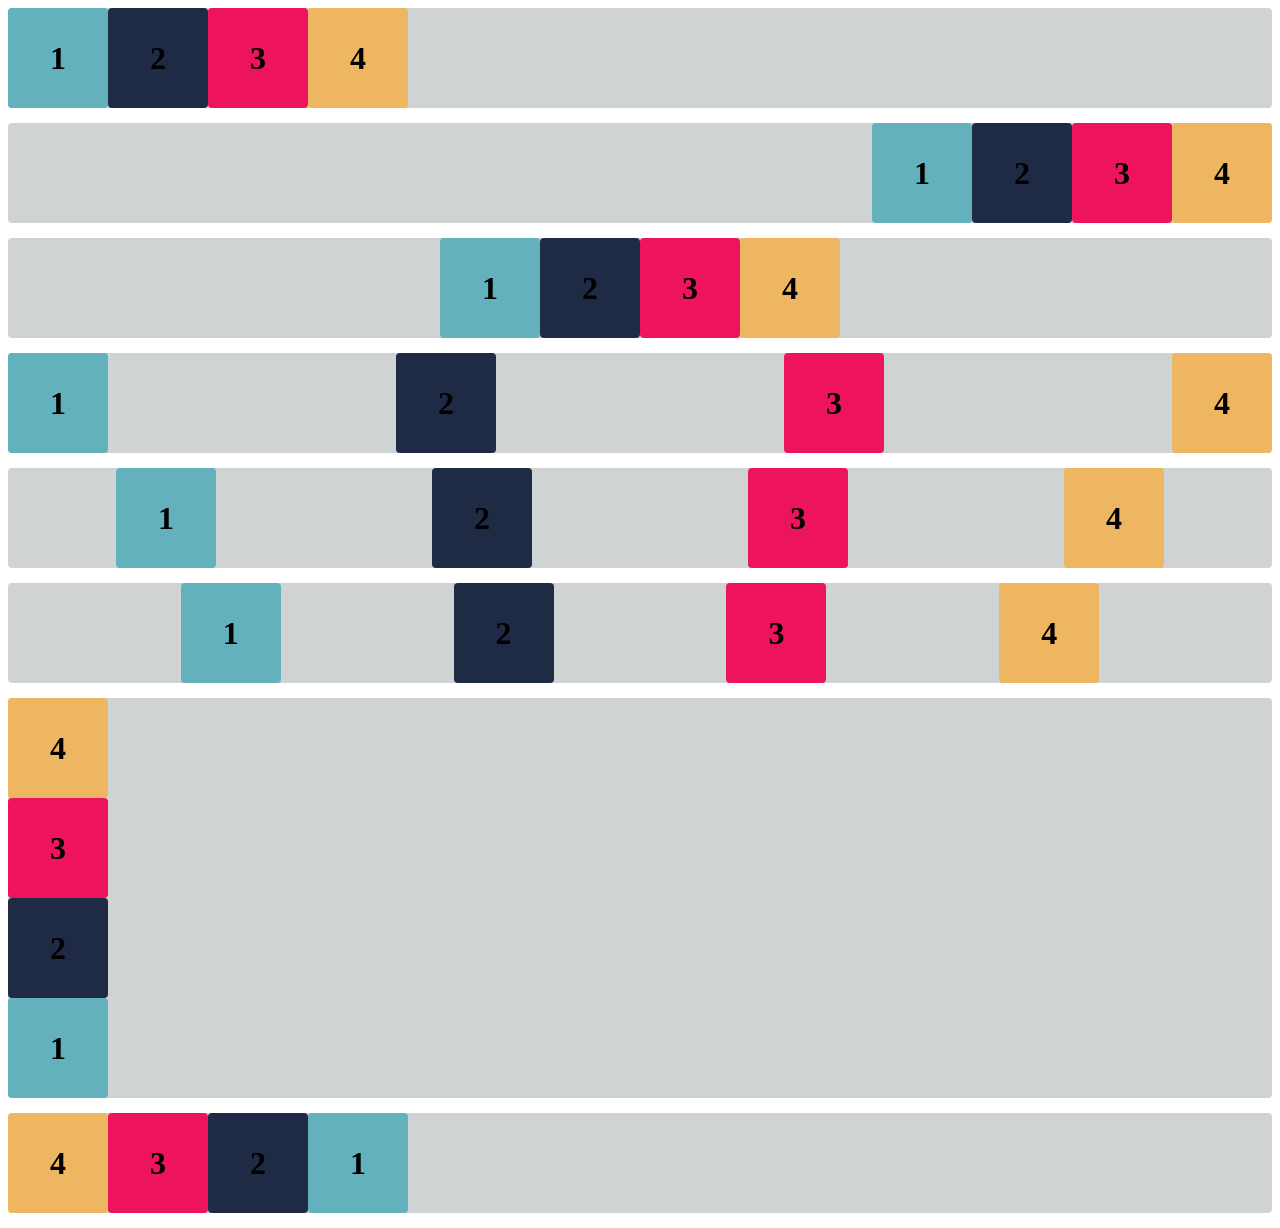
<file: Aulas/Flexbox 2/Flexbox 02/index.html>
<!DOCTYPE html>
<html lang="en">

<head>
    <meta charset="UTF-8">
    <meta http-equiv="X-UA-Compatible" content="IE=edge">
    <meta name="viewport" content="width=device-width, initial-scale=1.0">
    <title>Flex-box</title>
    <link rel="stylesheet" href="estilo.css">
</head>

<body>

    <div class="base container1">
        <div class="flex-item box1"><h1>1</h1></div>
        <div class="flex-item box2"><h1>2</h1></div>
        <div class="flex-item box3"><h1>3</h1></div>
        <div class="flex-item box4"><h1>4</h1></div>
    </div>
    <div class="base container2">
        <div class="flex-item box1"><h1>1</h1></div>
        <div class="flex-item box2"><h1>2</h1></div>
        <div class="flex-item box3"><h1>3</h1></div>
        <div class="flex-item box4"><h1>4</h1></div>
    </div>
    <div class="base container3">
        <div class="flex-item box1"><h1>1</h1></div>
        <div class="flex-item box2"><h1>2</h1></div>
        <div class="flex-item box3"><h1>3</h1></div>
        <div class="flex-item box4"><h1>4</h1></div>
    </div>
    <div class="base container4">
        <div class="flex-item box1"><h1>1</h1></div>
        <div class="flex-item box2"><h1>2</h1></div>
        <div class="flex-item box3"><h1>3</h1></div>
        <div class="flex-item box4"><h1>4</h1></div>
    </div>
    <div class="base container5">
        <div class="flex-item box1"><h1>1</h1></div>
        <div class="flex-item box2"><h1>2</h1></div>
        <div class="flex-item box3"><h1>3</h1></div>
        <div class="flex-item box4"><h1>4</h1></div>
    </div>
    <div class="base container6">
        <div class="flex-item box1"><h1>1</h1></div>
        <div class="flex-item box2"><h1>2</h1></div>
        <div class="flex-item box3"><h1>3</h1></div>
        <div class="flex-item box4"><h1>4</h1></div>
    </div>
    <div class="base containerexercicioB2">
        <div class="flex-item box1"><h1>1</h1></div>
        <div class="flex-item box2"><h1>2</h1></div>
        <div class="flex-item box3"><h1>3</h1></div>
        <div class="flex-item box4"><h1>4</h1></div>
    </div>
    <div class="base containerexercicioB">
        <div class="flex-item box1"><h1>1</h1></div>
        <div class="flex-item box2"><h1>2</h1></div>
        <div class="flex-item box3"><h1>3</h1></div>
        <div class="flex-item box4"><h1>4</h1></div>
    </div>

</body>

</html>
</file>
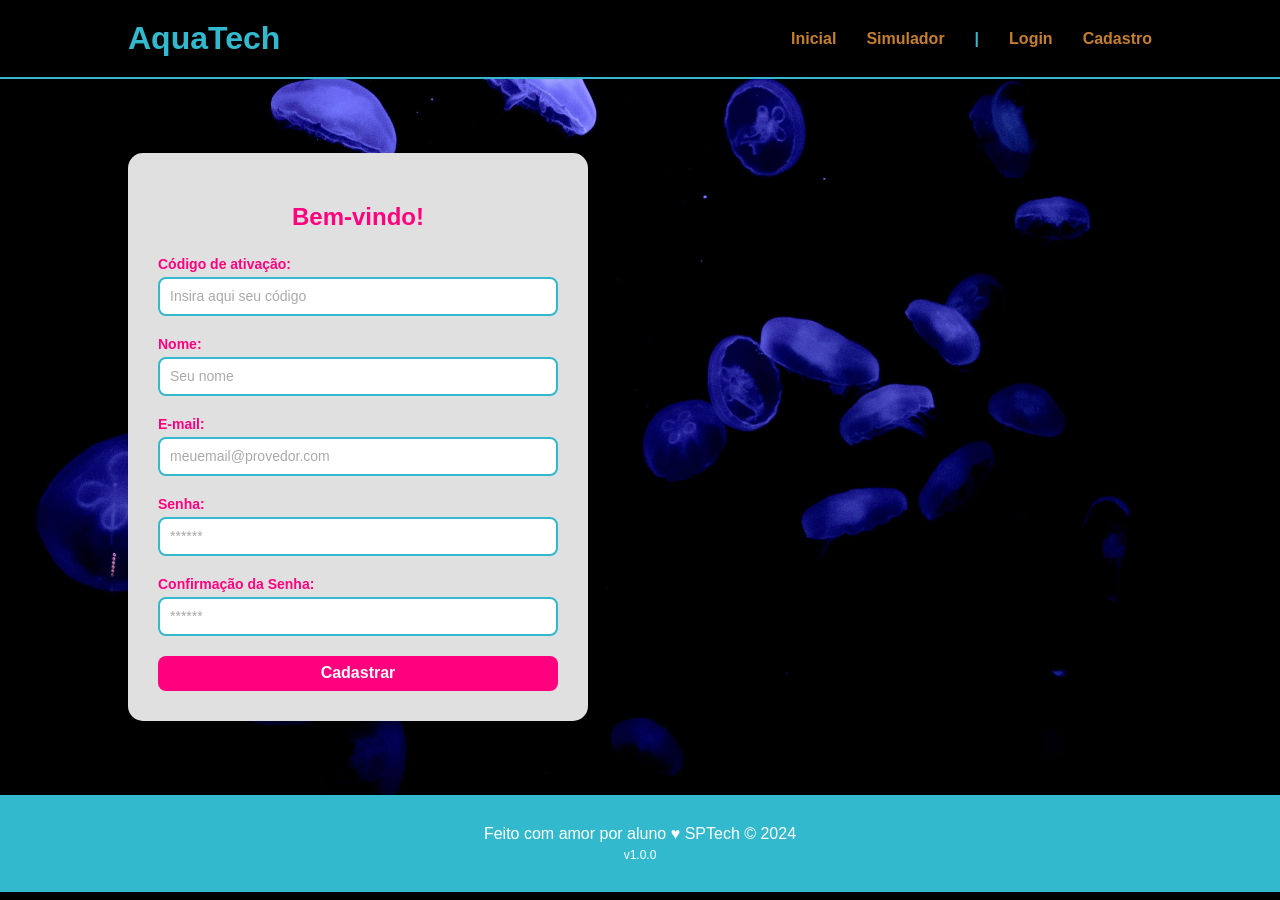
<file: Aulas/Aquatech Parte 2 (Login e Cadastro)/cadastro.html>
<!DOCTYPE html>
<html lang="pt-br">

<head>
  <meta charset="UTF-8" />
  <meta http-equiv="X-UA-Compatible" content="IE=edge" />
  <meta name="viewport" content="width=device-width, initial-scale=1.0" />

  <title>AquaTech | Cadastro</title>

  <link rel="stylesheet" href="cadastro.css" />
  <link rel="icon" href="assets/icon/favicon2.ico" />
  <link rel="preconnect" href="https://fonts.gstatic.com" />
</head>

<body>
  <!--header inicio-->
  <div class="header">
    <div class="container">
      <h1 class="titulo">AquaTech</h1>
      <ul class="navbar">
        <li>
          <a href="index.html">Inicial</a>
        </li>
        <li>
          <a href="simulador.html">Simulador</a>
        </li>
        <li>|</li>
        <li>
          <a href="login.html">Login</a>
        </li>
        <li class="agora">
          <a href="#">Cadastro</a>
        </li>
      </ul>
    </div>
  </div>
  <!--header fim-->

  <div class="login">

    <div class="container">
      <div class="card card-cadastro">
        <h2>Bem-vindo!</h2>
        <div class="formulario">
          <div class="campo">
            <span>Código de ativação:</span>
            <input id="codigo_input" type="text" placeholder="Insira aqui seu código" />
          </div>
          <div class="campo">
            <span>Nome:</span>
            <input id="nome_input" type="text" placeholder="Seu nome" />
          </div>
          <div class="campo">
            <span>E-mail:</span>
            <input id="email_input" type="text" placeholder="meuemail@provedor.com" />
          </div>
          <div class="campo">
            <span>Senha:</span>
            <input id="senha_input" type="password" placeholder="******" />
          </div>
          <div class="campo">
            <span>Confirmação da Senha:</span>
            <input id="confirmacao_senha_input" type="password" placeholder="******" />
          </div>
          <button class="botao">Cadastrar</button>
        </div>
      </div>
    </div>
  </div>

  <!--footer inicio-->
  <div class="footer">
    <div class="container">
      <h4>Feito com amor por aluno &hearts; SPTech &copy; 2024</h4>
      <span class="version">v1.0.0</span>
    </div>
  </div>
  <!--footer fim-->
</body>

</html>
</file>
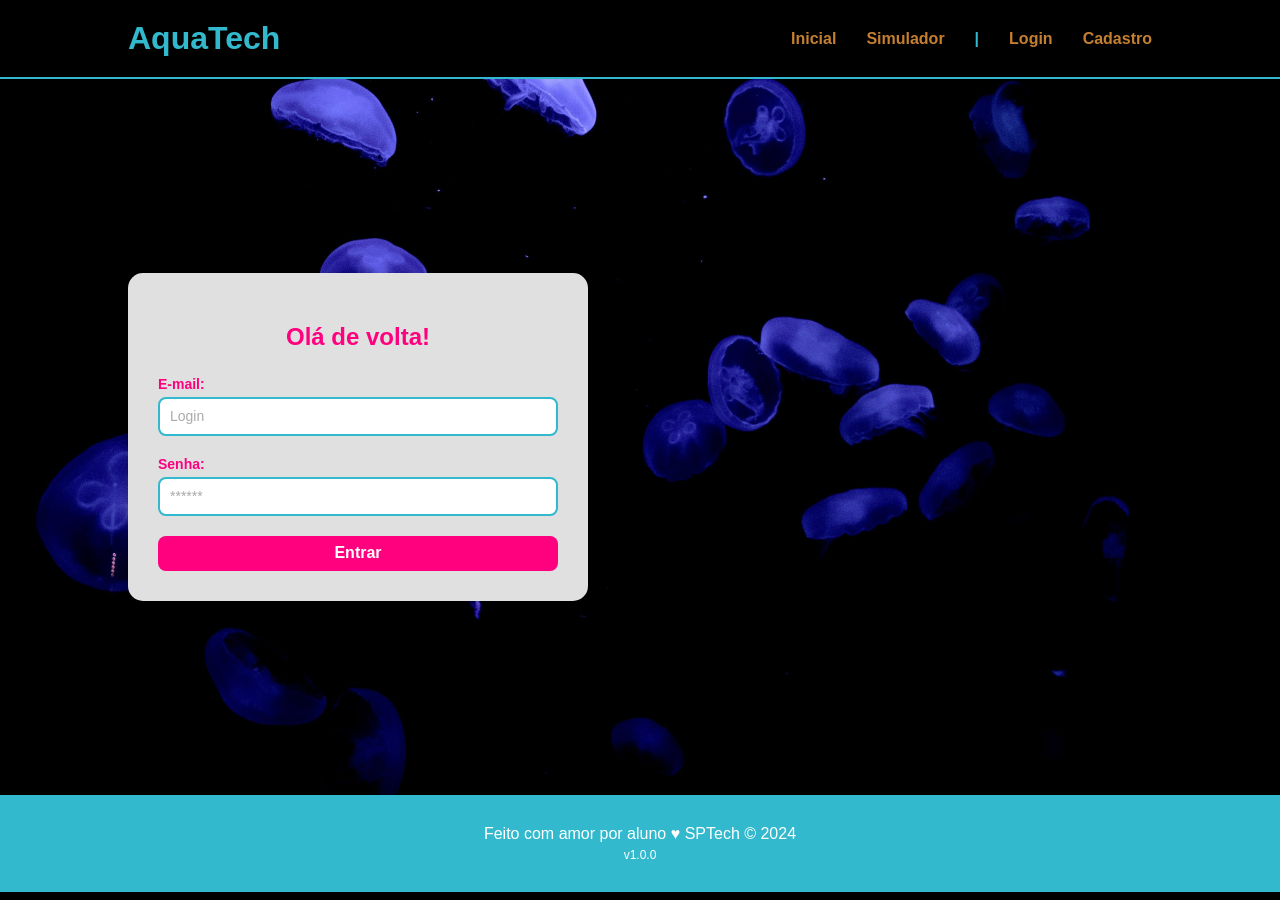
<file: Aulas/Aquatech Parte 2 (Login e Cadastro)/login.html>
<!DOCTYPE html>
<html lang="pt-br">

<head>
    <meta charset="UTF-8">
    <meta http-equiv="X-UA-Compatible" content="IE=edge">
    <meta name="viewport" content="width=device-width, initial-scale=1.0">

    <title>AquaTech | Login</title>

    <link rel="stylesheet" href="login.css">
    <link rel="icon" href="assets/icon/favicon2.ico">
    <link rel="preconnect" href="https://fonts.gstatic.com">
</head>

<body>

    <!--Header-->

    <div class="header">
        <div class="container">
            <h1 class="titulo">AquaTech</h1>
            <ul class="navbar">
                <li>
                    <a href="index.html">Inicial</a>
                </li>
                <li>
                    <a href="simulador.html">Simulador</a>
                </li>
                <li>|</li>
                <li class="agora">
                    <a href="#">Login</a>
                </li>
                <li>
                    <a href="cadastro.html">Cadastro</a>
                </li>
            </ul>
        </div>
    </div>


    <div class="login">
      
        <div class="container">
            <div class="card card-login">
                <h2>Olá de volta!</h2>
                <div class="formulario">
                    <div class="campo">
                        <span>E-mail:</span>
                        <input id="email_input" type="text" placeholder="Login">
                    </div>
                    <div class="campo">
                        <span>Senha:</span>
                        <input id="senha_input" type="password" placeholder="******">
                    </div>
                    <button class="botao">Entrar</button>
                </div>

            </div>
        </div>
    </div>

    <!--footer inicio-->
    <div class="footer">
        <div class="container">
            <h4>Feito com amor por aluno &hearts; SPTech &copy; 2024</h4>
            <span class="version">v1.0.0</span>
        </div>
    </div>
    <!--footer fim-->

</body>

</html>
</file>
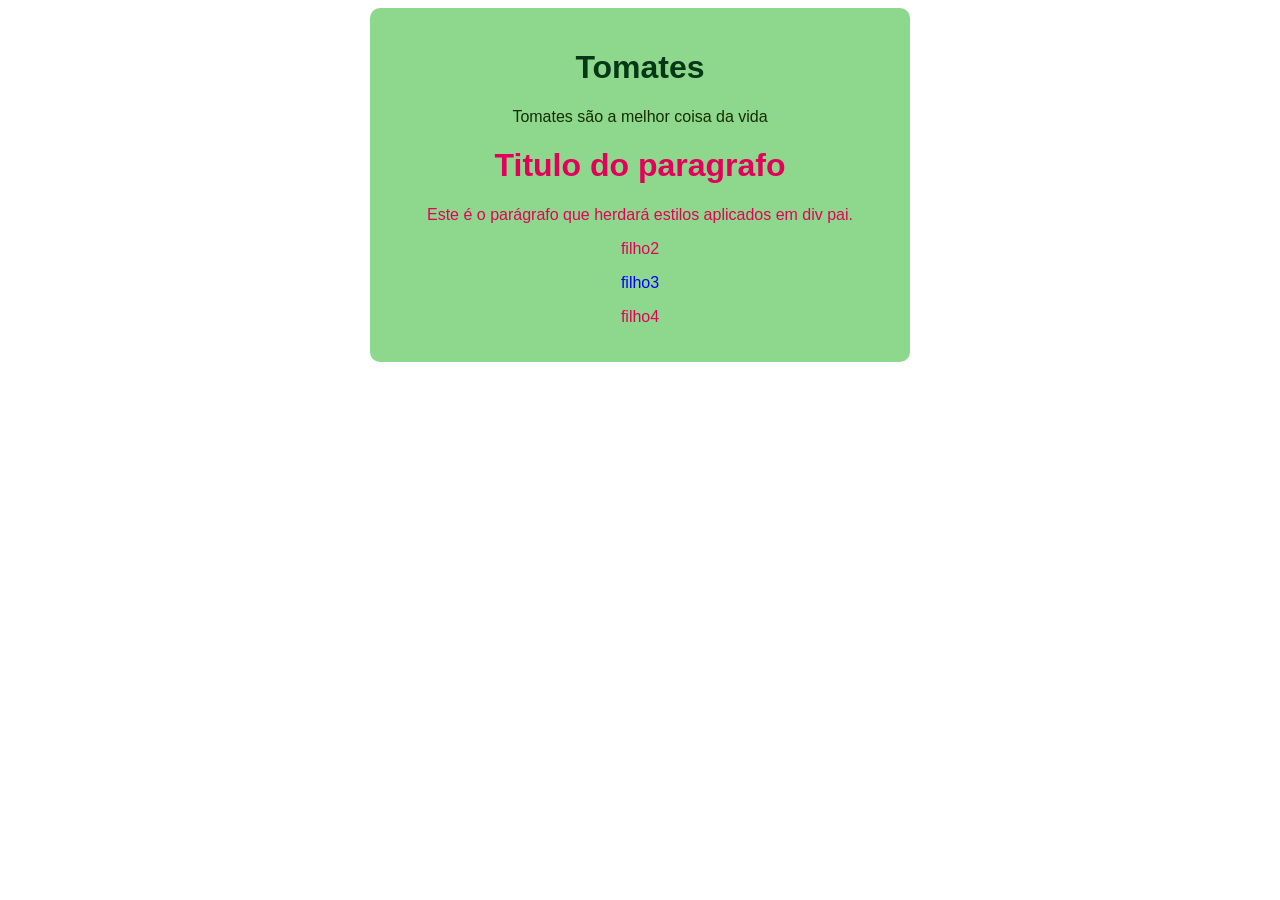
<file: Aulas/CSS/Css atividade.html/exercicio.html>
<!DOCTYPE html>
<html lang="en">
  <head>
    <meta charset="UTF-8" />
    <meta name="viewport" content="width=device-width, initial-scale=1.0" />
    <title>Exercício de CSS</title>
    <link rel="stylesheet" href="estilo.css" />
  </head>

 
 <center>
  <body>
    <div class="container">
      <div class="cabecalho">
        <h1>Tomates</h1>
        <p>Tomates são a melhor coisa da vida</p>
      </div>

      <div class="conteudo">
        <h1>Titulo do paragrafo</h1>
        <p>Este é o parágrafo que herdará estilos aplicados em div pai.</p>
        <p>filho2</p>
        <p>filho3</p>
        <p>filho4</p>
      </div>
    </div>
</center>
  </body>
</html>
</file>
<file: Aulas/Flexbox 2/Flexbox 02/estilo.css>
.flex-item {
    width: 100px;
    height: 100px;
    border-radius: 4px;
    display: flex;
    align-items: center;
}

.base {
    margin-bottom: 15px;
    background-color: #d0d3d4;
    border-radius: 4px;
}

.box1 {
    background-color: #63b1bc;
}

.box2 {
    background-color: #1f2a44;
}

.box3 {
    background-color: #ed145b;
}

.box4 {
    background-color: #efb661;
}

h1 {
    width: fit-content;
    margin: auto;
}

/* Insira o código abaixo */

.container1 {
    display:flex ;
    align-items: center;
    
}

.container2 {
     display: flex;
     justify-content: flex-end;
}

.container3 {
    display:flex ;
    justify-content: center;
   
}

.container4 {
    display:flex;
    justify-content: space-between;
}
.container5 {
    display:flex ;
    justify-content: space-between;
    justify-content: space-around;
    
}
.container6 {
    display:flex ; 
    justify-content: space-between;
    justify-content: space-evenly;
}

.containerexercicioB2{
     display: flex;
     flex-direction: column-reverse;
     justify-content: flex-end;
}
.containerexercicioB{
    display: flex;
    flex-direction: row-reverse;
    justify-content: flex-end;
}
</file>
<file: Aulas/Aquatech Parte 2 (Login e Cadastro)/cadastro.css>
body {
    margin: 0; /*Margem de fora*/
    padding: 0; /*Margem de dentro*/
    box-sizing: border-box; /*Estrutura */
    font-family: sans-serif; /*Fonte das letras*/
    background-color: #000; /*Define o fundo preto da tela*/
}

.container {
    display: flex;
    width: 80%; /* Largura  */
    margin: 0 auto; /* Centraliza o container */
    justify-content: space-between; /* Espaço  */
    align-items: center; /* Alinha os itens  */
}

.header {
    background-color: #000; /* Fundo preto */
    padding: 20px 0; /*Margem de dentro*/
    border-bottom: 2px solid #32b9cd; /* Linha ciano fina na imagem */
}

.titulo {
    color: #32b9cd; /*  AcquaTec */
    margin: 0; /*Margem*/
    font-size: 32px; /*Tamanho da fonte*/
}

.navbar {
    display: flex;
    list-style: none; /* Remove bolinhas */
    margin: 0; /*Margem */
    padding: 0; /*Margem de dentro*/
    align-items: center; /*Alinha os itens*/
    gap: 30px; /* Espaço entre os links */
}

.navbar li {
    display: flex;
    align-items: center; /*Alinha os itens*/
    color: #32b9cd; /* Cor do divisor '|' */
    font-weight: bold; /*Deixa a linha mais forte*/
}

.navbar a {
    display: flex;
    text-decoration: none; /* Remove sublinhado */
    color: #c57f2f; /* Cor */
    font-weight: bold; /*Deixa a linha mais forte*/
}
/*Agora a parte do cadastro*/
.login {
    display: flex;
    width: 100%;
    min-height: calc(100vh - 84px - 100px); /* Ajuste de altura */
    background-image: url('assets/imgs/bg-jelly-fish-para_outras_pags.png');
    justify-content: center; /* Centraliza horizontalmente */
    align-items: center; /*Centraliza os itens*/
}

.card-cadastro {
    display: flex;
    background-color: #e0e0e0; /* Cinza claro da imagem */
    width: 400px; 
    padding: 30px;
    border-radius: 15px; /* Bordas arredondadas */
    box-shadow: 0 4px 10px rgba(0, 0, 0, 0.3); /* Sombra para profundidade */
    flex-direction: column; /*Ajusta as direções*/
    align-items: center;
    justify-content: center;
}
.card-cadastro h2 {
    color: #ff007f; /* Cor rosa */
    margin-bottom: 25px;
    font-size: 24px;
    justify-content: center;
}

.formulario {
    width: 100%;
    justify-content: center;
}

.campo {
    display: flex;
    flex-direction: column;
    margin-bottom: 20px;
    justify-content: center;
}


.campo span {
    color: #ff007f;
    font-weight: bold;
    font-size: 14px;
    margin-bottom: 5px;
    justify-content: center;
}

.campo input {
    height: 35px;
    border: 2px solid #32b9cd; /* Borda ciano fina */
    border-radius: 8px; /* Cantos arredondados */
    padding: 0 10px;
    background-color: #fff;
    color: #333; /* Cor do texto digitado */
    font-size: 14px;
    justify-content: center;
}

.campo input::placeholder {
    color: #aaa; /* Cor  ("Login", "******") */
}

.botao {
    width: 100%;
    height: 35px;
    background-color: #ff007f; /* Cor rosa */
    color: white;
    border: none;
    border-radius: 8px; /* Cantos arredondados */
    font-weight: bold;
    font-size: 16px;
}

.botao:hover {
    background-color: #e60072; /*Cor do botão*/
}
.footer {
    background-color: #32b9cd; /* Fundo ciano AcquaTec */
    padding: 30px 0;/*Margem de dentro*/
    text-align: center; /*Alinhamento do texto*/
    color: #fff; /* Texto branco */
}

.footer .container {
    flex-direction: column; /* Itens um abaixo do outro */
    gap: 5px; /* Pequeno espaço entre o texto e a versão */
}

.footer h4 {
    margin: 0;/*Tamanho da margem*/
    font-size: 16px; /*Tamanho da fonte*/
    font-weight: normal; /* Remove negrito do título */
}

.version {
    font-size: 12px; /*Tamanho da fonte*/
}
</file>
<file: Aulas/Aquatech Parte 2 (Login e Cadastro)/login.css>
body {
    margin: 0; /*Margem de fora*/
    padding: 0; /*Margem de dentro*/
    box-sizing: border-box; /*Estrutura */
    font-family: sans-serif; /*Fonte das letras*/
    background-color: #000; /*Define o fundo preto da tela*/
}

.container {
    display: flex;
    width: 80%; /* Largura  */
    margin: 0 auto; /* Centraliza o container */
    justify-content: space-between; /* Espaço  */
    align-items: center; /* Alinha os itens  */
}

.header {
    background-color: #000; /* Fundo preto */
    padding: 20px 0; /*Margem de dentro*/
    border-bottom: 2px solid #32b9cd; /* Linha ciano fina na imagem */
}

.titulo {
    color: #32b9cd; /*  AcquaTec */
    margin: 0; /*Margem*/
    font-size: 32px; /*Tamanho da fonte*/
}

.navbar {
    display: flex;
    list-style: none; /* Remove bolinhas */
    margin: 0; /*Margem */
    padding: 0; /*Margem de dentro*/
    align-items: center; /*Alinha os itens*/
    gap: 30px; /* Espaço entre os links */
}

.navbar li {
    display: flex;
    align-items: center; /*Alinha os itens*/
    color: #32b9cd; /* Cor do divisor '|' */
    font-weight: bold; /*Deixa a linha mais forte*/
}

.navbar a {
    display: flex;
    text-decoration: none; /* Remove sublinhado */
    color: #c57f2f; /* Cor */
    font-weight: bold; /*Deixa a linha mais forte*/
}

/* Agora a parte de login */
.login {
    display: flex;
    width: 100%;
    min-height: calc(100vh - 84px - 100px); /* Ajuste de altura */
    background-image: url('assets/imgs/bg-jelly-fish-para_outras_pags.png');
    justify-content: center; /* Centraliza horizontalmente */
    align-items: center; /*Centraliza os itens*/
}

.card-login {
    display: flex;
    background-color: #e0e0e0; /* Cinza claro da imagem */
    width: 400px; 
    padding: 30px;
    border-radius: 15px; /* Bordas arredondadas */
    box-shadow: 0 4px 10px rgba(0, 0, 0, 0.3); /* Sombra para profundidade */
    flex-direction: column; /*Ajusta as direções*/
    align-items: center;
    justify-content: center;
}

.card-login h2 {
    color: #ff007f; /* Cor rosa */
    margin-bottom: 25px;
    font-size: 24px;
    justify-content: center;
}

.formulario {
    width: 100%;
    justify-content: center;
}

.campo {
    display: flex;
    flex-direction: column;
    margin-bottom: 20px;
    justify-content: center;
}


.campo span {
    color: #ff007f;
    font-weight: bold;
    font-size: 14px;
    margin-bottom: 5px;
    justify-content: center;
}

.campo input {
    height: 35px;
    border: 2px solid #32b9cd; /* Borda ciano fina */
    border-radius: 8px; /* Cantos arredondados */
    padding: 0 10px;
    background-color: #fff;
    color: #333; /* Cor do texto digitado */
    font-size: 14px;
    justify-content: center;
}

.campo input::placeholder {
    color: #aaa; /* Cor  ("Login", "******") */
}

.botao {
    width: 100%;
    height: 35px;
    background-color: #ff007f; /* Cor rosa */
    color: white;
    border: none;
    border-radius: 8px; /* Cantos arredondados */
    font-weight: bold;
    font-size: 16px;
}

.botao:hover {
    background-color: #e60072; /*Cor do botão*/

}.footer {
    background-color: #32b9cd; /* Fundo ciano AcquaTec */
    padding: 30px 0;/*Margem de dentro*/
    text-align: center; /*Alinhamento do texto*/
    color: #fff; /* Texto branco */
}

.footer .container {
    flex-direction: column; /* Itens um abaixo do outro */
    gap: 5px; /* Pequeno espaço entre o texto e a versão */
}

.footer h4 {
    margin: 0;/*Tamanho da margem*/
    font-size: 16px; /*Tamanho da fonte*/
    font-weight: normal; /* Remove negrito do título */
}

.version {
    font-size: 12px; /*Tamanho da fonte*/
}
</file>
<file: Aulas/CSS/Css atividade.html/estilo.css>
/* Siga as orientações no arquivo README para concluir o exercício */
/* o :nth-of-type(n)*/
.container {
    font-family: Arial, sans-serif;
    padding: 20px;
    background-color: rgba(17, 173, 17, 0.479);
    width: 500px;
    height: fit-content; 
    border-radius: 10px; 
    
}
.cabecalho{
    color: #fff;
    
}
.cabecalho h1{
    color: rgb(7, 56, 22);
    font-size: 32px;
    font-weight: bold;
}
.cabecalho p{
    color: rgb(22, 44, 3);
    
}
.conteudo{
    color: #E4005A ;
}
.conteudo :nth-of-type(3){
    color: blue;
}
</file>
